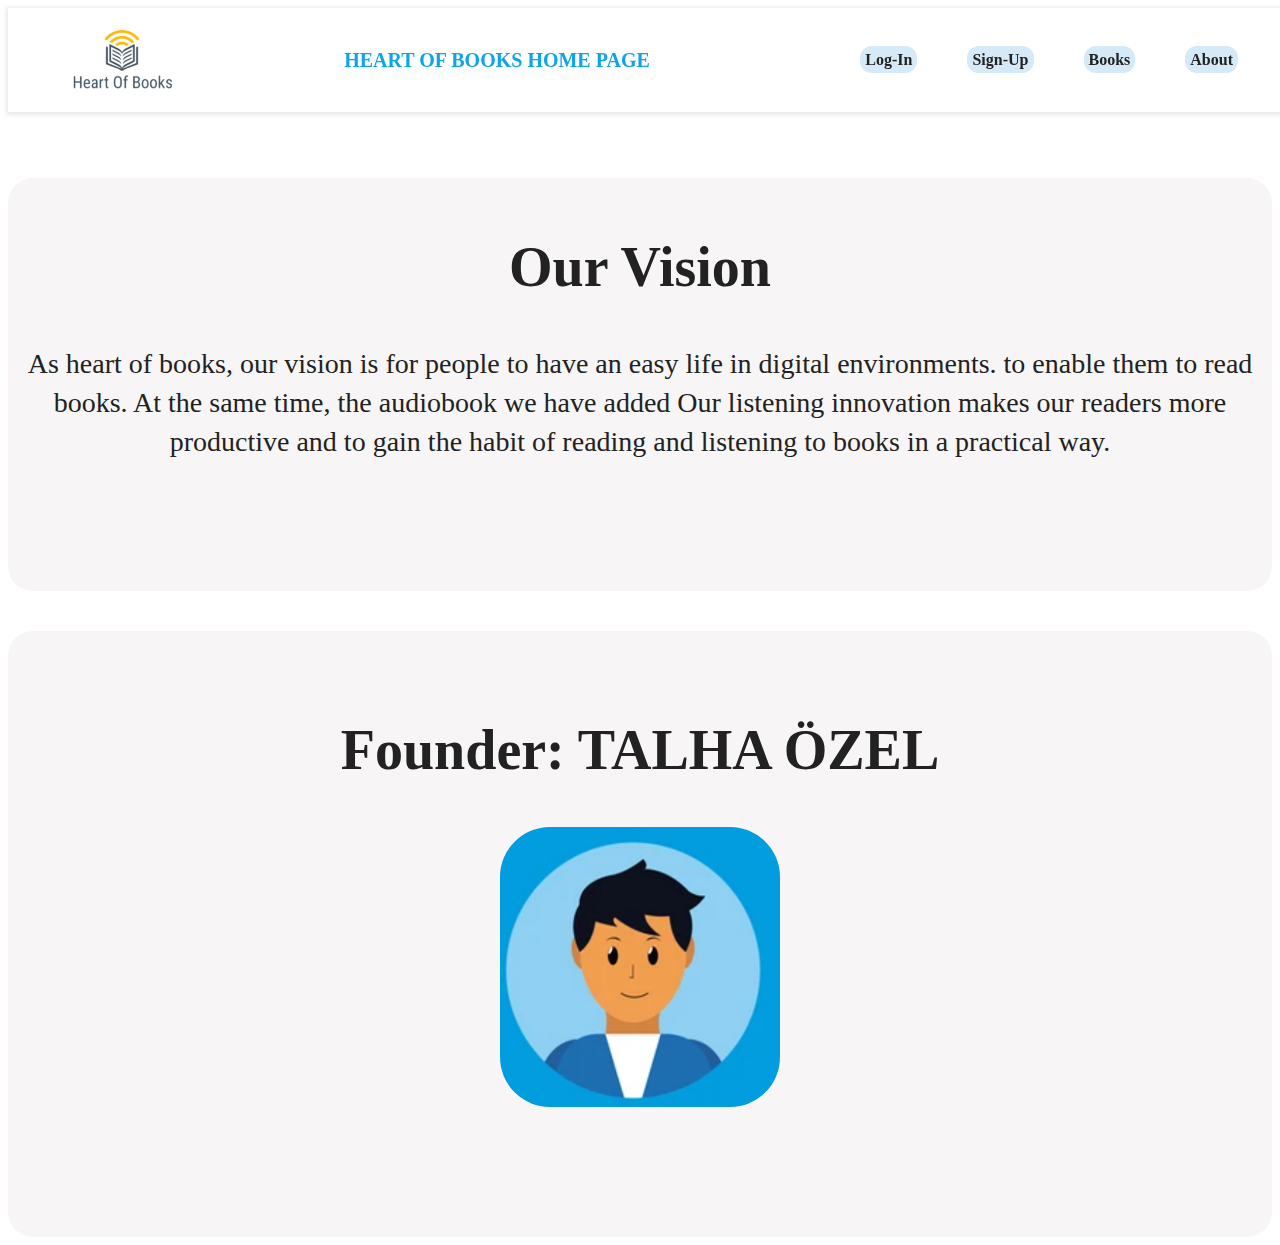
<file: Heart of books/about.html>
<!doctype html>
<html class="no-js" lang="">

<head>
  <meta charset="utf-8">
  <title></title>
  <meta name="description" content="">
  <meta name="viewport" content="width=device-width, initial-scale=1">

  <meta property="og:title" content="">
  <meta property="og:type" content="">
  <meta property="og:url" content="">
  <meta property="og:image" content="">

  <link rel="manifest" href="site.webmanifest">
  <link rel="apple-touch-icon" href="icon.png">
  <!-- Place favicon.ico in the root directory -->

  <!-- <link rel="stylesheet" href="css/normalize.css"> -->
  <link rel="stylesheet" href="css/main.min.css?v=0.6">
  <link rel="stylesheet" href="css/glider.min.css">

  <meta name="theme-color" content="#fafafa">
</head>

<body>

  <header>
    <div class="container">
      <nav class="navbar">      
        <div class="logo"> <a href="index.html"><img src="img/logo.PNG" alt="heart-of-books-logo"></a>
        </div>
        <a href="index.html"><span>HEART OF BOOKS HOME PAGE  </span></a>
          

        <div class="nav-items">
          <ul>
            <li><a href="login.html">Log-In</a></li>
            <li><a href="signup.html">Sign-Up</a></li>
            <li><a href="books.html">Books</a></li>
            <li><a href="about.html">About</a></li>

          </ul>


        </div>
      </nav>
    </div>
  </header>

  <main>

    <section class="about">

        <h1>Our Vision</h1>

        <span>As heart of books, our vision is for people to have an easy life in digital environments.
            to enable them to read books.
            At the same time, the audiobook we have added
            Our listening innovation makes our readers more productive and
            to gain the habit of reading and listening to books in a practical way.
        </span>


    </section>

    <section class="founder">

        <h1>Founder: TALHA ÖZEL</h1>

        <span><img src="img/pr.PNG">
        </span>


    </section>

    </main>

    </body>
</html>
</file>
<file: Heart of books/css/main.min.css>
*{box-sizing:border-box}a{text-decoration:none;transition:.3s all linear}html{box-sizing:border-box;color:#222;font-size:1em;line-height:1.4}.container{position:relative;width:100%;max-width:1468px;margin-left:auto;margin-right:auto;padding:0 25px}fieldset,hr{border:0;padding:0}/*! HTML5 Boilerplate v8.0.0 | MIT License | https://html5boilerplate.com/ */::-moz-selection{background:#b3d4fc;text-shadow:none}::selection{background:#b3d4fc;text-shadow:none}hr{display:block;height:1px;border-top:1px solid #ccc;margin:1em 0}audio,canvas,iframe,img,svg,video{vertical-align:middle}fieldset{margin:0}textarea{resize:vertical}header{overflow:hidden;display:flex;width:100%;position:fixed;background-color:#fff;z-index:999;box-shadow:0 1px 4px 2px rgba(214,214,214,.5)}header .container .navbar{width:100%;display:flex;align-items:center;justify-content:space-between;height:auto}header .container .navbar .logo{padding:0 .8rem;cursor:pointer}header .container .navbar .logo img{width:140px;height:auto}header .container .navbar span{color:#0ca4eb;font-weight:700;font-size:20px}header .container .navbar span:hover{background:#68dfdf}header .container .navbar .nav-items ul{display:flex;list-style-type:none}header .container .navbar .nav-items ul li{font-weight:700;padding:25px}header .container .navbar .nav-items ul li a{color:#222;background:#d5e9f7;border-radius:12px;padding:5px}header .container .navbar .nav-items ul li :hover{background:#a3cfee}main section,main section.login{background:linear-gradient(120deg,#2980b9,#8e44ad)}main{overflow:hidden}main section{width:100%;padding:130px 0}main section.p-slider{max-width:1468px;display:flex;flex-direction:column;justify-content:center;align-items:center;margin:50px auto;width:95%}main section.p-slider h3.book-slider-heading{font-size:28px;text-transform:uppercase;color:#313131;text-align:center;margin:0}main section.p-slider .slider-btns{display:flex;justify-content:flex-end;width:100%;margin:30px auto 10px;padding:0 10px}main section.p-slider .slider-btns button{position:static!important;transform:translate(0,0);background-color:#fff;width:80px;height:35px;display:flex;justify-content:center;align-items:center;margin-right:10px;border:1px solid grey;border-radius:4px}main section.p-slider .slider-btns button span{font-weight:700;padding:10px 15px 10px 10px;position:relative;text-decoration:none}main section.p-slider .slider-btns button ::after,main section.p-slider .slider-btns button ::before{border-right:2px solid;display:block;height:8px;margin-top:-6px;position:absolute;transform:rotate(135deg);right:10px;top:50%;width:0;content:" "}main section.p-slider .slider-btns button ::after{margin-top:-1px;transform:rotate(45deg)}main section.p-slider .slider-btns .glider-prev span{transform:rotate(-180deg)}main section.p-slider .book-box{display:flex;flex-direction:column;width:300px;padding:15px;border:1px solid #000;border-radius:10px;margin:0 20px}main section.p-slider .book-box .p-image-container{width:100%;height:100%;display:flex;overflow:hidden}main section.p-slider .book-box .p-image-container .p-img,main section.p-slider .book-box .p-image-container .p-img a{width:100%;height:300px;display:flex}main section.p-slider .book-box .p-image-container .p-img a a img,main section.p-slider .book-box .p-image-container .p-img a img{width:100%;height:100%;-o-object-position:center;object-position:center;-o-object-fit:contain;object-fit:contain;-webkit-animation:fade .6s;animation:fade .6s}main section.p-slider .book-box .p-image-container .p-img-back{display:none}main section.p-slider .book-box .p-image-container:hover .p-img-back{display:block}main section.p-slider .book-box .p-image-container:hover .p-img-front{display:none}@-webkit-keyframes fade{0%{opacity:0}100%{opacity:1}}main section.p-slider .book-box .p-box-text{margin-top:5px;width:100%}main section.p-slider .book-box .p-box-text .book-category{display:flex;justify-content:center;flex-wrap:wrap}main section.p-slider .book-box .p-box-text .book-category span{color:#042e5e;margin:10px 0 5px;font-size:22PX}main section.p-slider .book-box .p-box-text .book-title{color:#000;font-weight:600;text-decoration:none}main section.p-slider .book-box .p-box-text .book-title:hover{color:grey;opacity:.7;transition:all ease .3s}main section.p-slider .book-box .p-box-text .ranks{display:flex;justify-content:space-between;align-items:center;margin-top:8px}main section.p-slider .book-box .p-box-text .ranks .p-ranks{font-size:1.3rem;color:#189ce9;font-weight:700}main section.p-slider .book-box .p-box-text .ranks span{color:#00f;margin:0 5px;font-weight:600}main section.p-slider .book-box .p-box-text .ranks span:hover{color:#00f;text-decoration:underline}main section.p-slider .book-box .p-box-text .ranks .p-buy-btn{color:red;margin:0 5px;font-weight:600}main section.rank{max-width:1468px;display:flex;flex-direction:column;justify-content:center;align-items:center;margin:-150px auto 50px;width:95%}main section.rank h3.book-slider-heading{font-size:28px;text-transform:uppercase;color:#313131;text-align:center;margin:0}main section.rank .slider-btns{display:flex;justify-content:flex-end;width:100%;margin:30px auto 10px;padding:0 10px}main section.rank .slider-btns button{position:static!important;transform:translate(0,0);background-color:#fff;width:80px;height:35px;display:flex;justify-content:center;align-items:center;margin-right:10px;border:1px solid grey;border-radius:4px}main section.rank .slider-btns button span{font-weight:700;padding:10px 15px 10px 10px;position:relative;text-decoration:none}main section.rank .slider-btns button ::after,main section.rank .slider-btns button ::before{border-right:2px solid;display:block;height:8px;margin-top:-6px;position:absolute;transform:rotate(135deg);right:10px;top:50%;width:0;content:" "}main section.rank .slider-btns button ::after{margin-top:-1px;transform:rotate(45deg)}main section.rank .slider-btns .glider-next-2,main section.rank .slider-btns .glider-prev-2{cursor:pointer}main section.rank .slider-btns .glider-prev-2 span{transform:rotate(-180deg)}main section.rank .book-box{display:flex;flex-direction:column;width:300px;padding:15px;border:1px solid #000;border-radius:10px;margin:0 20px}main section.rank .book-box .p-image-container{width:100%;height:100%;display:flex;overflow:hidden}main section.rank .book-box .p-image-container .p-img,main section.rank .book-box .p-image-container .p-img a{width:100%;height:300px;display:flex}main section.rank .book-box .p-image-container .p-img a a img,main section.rank .book-box .p-image-container .p-img a img{width:100%;height:100%;-o-object-position:center;object-position:center;-o-object-fit:contain;object-fit:contain;-webkit-animation:fade .6s;animation:fade .6s}main section.rank .book-box .p-image-container .p-img-back{display:none}main section.rank .book-box .p-image-container:hover .p-img-back{display:block}main section.rank .book-box .p-image-container:hover .p-img-front{display:none}main section.rank .book-box .p-box-text{margin-top:5px;width:100%}main section.rank .book-box .p-box-text .book-category{display:flex;justify-content:center;flex-wrap:wrap;margin-top:10px}main section.rank .book-box .p-box-text .book-category span{color:#0c2cb8;margin:5px 0;font-size:22PX;font-weight:700}main section.rank .book-box .p-box-text .book-title{color:#000;font-weight:600;text-decoration:none}main section.rank .book-box .p-box-text .book-title:hover{color:grey;opacity:.7;transition:all ease .3s}main section.rank .book-box .p-box-text .ranks{display:flex;justify-content:space-between;align-items:center;margin-top:8px}main section.rank .book-box .p-box-text .ranks .p-ranks{font-size:1.3rem;color:#189ce9;font-weight:700}main section.rank .book-box .p-box-text .ranks span{color:#00f;margin:0 5px;font-weight:600}main section.rank .book-box .p-box-text .ranks span:hover{color:#00f;text-decoration:underline}main section.rank .book-box .p-box-text .ranks .p-buy-btn{color:red;margin:0 5px;font-weight:600}main section.login{width:100%;height:100%;margin-top:55px;display:flex;align-content:flex-end;flex-direction:column;justify-content:space-evenly;align-items:center;border-radius:10px}main section.login .login-operation{background-color:#fff;border-radius:15px;display:flex;flex-direction:column;align-items:center}main section.login .login-operation h1{text-align:center;padding:0 0 20px;border-bottom:1px solid silver}main section.login .login-operation form{padding:0 40px;box-sizing:border-box}main section.login .login-operation form .text_field{position:relative;border-bottom:2px solid #adadad;margin:30px 0}main section.login .login-operation form input{width:100%;padding:0 5px;height:40px;font-size:16px;background:0 0;outline:0;text-align:center;border:2px solid}main section.login .login-operation form .pass{margin-top:15px;text-align:center}main section.login .login-operation form .login-btn{margin-top:15px;margin-left:55px;width:50%;height:auto;text-align:center;background-color:#96c6e6;border:none;border-radius:10px;padding:20px;cursor:pointer}main section.login .login-operation form :hover{background-color:#5e7c92}main section.login .login-operation form .signup_link{margin-top:20px;margin-bottom:20px;font-size:28px;display:flex;flex-direction:column}main section.login .login-operation form .signup_link a{text-align:center;border:2px solid;border-radius:10px;padding:5px;margin-top:10px;background:#6a94e2}main section.login .login-operation form .signup_link :hover{background:#71a9d6}main section.signup{background:linear-gradient(120deg,#2980b9,#8e44ad);width:100%;height:100%;margin-top:55px;display:flex;align-content:flex-end;flex-direction:column;justify-content:space-evenly;align-items:center;border-radius:10px}main section.signup .login-operation{background-color:#fff;border-radius:15px;display:flex;flex-direction:column;align-items:center}main section.signup .login-operation h1{text-align:center;padding:0 0 20px;border-bottom:1px solid silver}main section.signup .login-operation h2{margin-top:0;text-align:center;padding:0 0 20px;border-bottom:1px solid silver}main section.signup .login-operation form{padding:0 40px;box-sizing:border-box}main section.signup .login-operation form .text_field{position:relative;border-bottom:2px solid #adadad;margin:30px 0}main section.signup .login-operation form input{width:100%;padding:0 5px;height:40px;font-size:16px;background:0 0;outline:0;text-align:center;border:2px solid}main section.signup .login-operation form .pass{margin-top:15px;text-align:center}main section.signup .login-operation form .login-btn{margin-top:15px;margin-left:55px;margin-bottom:15px;width:50%;height:auto;text-align:center;background-color:#96c6e6;border:none;border-radius:10px;padding:20px;cursor:pointer;font-size:22px}main section.signup .login-operation form :hover{background-color:#5e7c92}main section.historical{max-width:1468px;display:flex;flex-direction:column;justify-content:center;align-items:center;margin:50px auto;width:95%}main section.historical h3.book-slider-heading{font-size:28px;text-transform:uppercase;color:#313131;text-align:center;margin:0}main section.historical .slider-btns{display:flex;justify-content:flex-end;width:100%;margin:30px auto 10px;padding:0 10px}main section.comics .slider-btns button,main section.historical .slider-btns button{margin-right:10px;border:1px solid grey;position:static!important;background-color:#fff}main section.historical .slider-btns button{transform:translate(0,0);width:80px;height:35px;display:flex;justify-content:center;align-items:center;border-radius:4px}main section.historical .slider-btns button span{font-weight:700;padding:10px 15px 10px 10px;position:relative;text-decoration:none;font-size:28px}main section.historical .slider-btns .glider-next-2,main section.historical .slider-btns .glider-prev-2{cursor:pointer}main section.historical .slider-btns .glider-prev-2 span{transform:rotate(-180deg)}main section.historical .book-box{display:flex;flex-direction:column;width:300px;padding:15px;border:1px solid #000;border-radius:10px;margin:0 20px}main section.historical .book-box .p-image-container{width:100%;height:100%;display:flex;overflow:hidden}main section.historical .book-box .p-image-container .p-img,main section.historical .book-box .p-image-container .p-img a{width:100%;height:300px;display:flex}main section.historical .book-box .p-image-container .p-img a a img,main section.historical .book-box .p-image-container .p-img a img{width:100%;height:100%;-o-object-position:center;object-position:center;-o-object-fit:contain;object-fit:contain;-webkit-animation:fade .6s;animation:fade .6s}main section.historical .book-box .p-image-container .p-img-back{display:none}main section.historical .book-box .p-image-container:hover .p-img-back{display:block}main section.historical .book-box .p-image-container:hover .p-img-front{display:none}main section.historical .book-box .p-box-text{margin-top:5px;width:100%}main section.historical .book-box .p-box-text .book-category{display:flex;justify-content:center;flex-wrap:wrap}main section.historical .book-box .p-box-text .book-category span{color:#133255;font-size:24px;margin:-10px 0 5px;font-weight:700}main section.historical .book-box .p-box-text .book-title{color:#000;font-weight:600;text-decoration:none}main section.historical .book-box .p-box-text .book-title:hover{color:grey;opacity:.7;transition:all ease .3s}main section.historical .book-box .p-box-text .ranks{display:flex;justify-content:space-between;align-items:center;margin-top:8px}main section.historical .book-box .p-box-text .ranks .p-ranks{font-size:1.3rem;color:#9e2d2d;font-weight:700}main section.historical .book-box .p-box-text .ranks span{color:#00f;margin:0 5px;font-weight:600}main section.historical .book-box .p-box-text .ranks span:hover{color:#00f;text-decoration:underline}main section.historical .book-box .p-box-text .ranks .p-buy-btn{color:rgba(18,2,241,.932);margin:0 5px;font-weight:600}main section.comics{max-width:1468px;display:flex;flex-direction:column;justify-content:center;align-items:center;margin:50px auto;width:95%}main section.comics h3.book-slider-heading{font-size:28px;text-transform:uppercase;color:#313131;text-align:center;margin:0}main section.comics .slider-btns{display:flex;justify-content:flex-end;width:100%;margin:30px auto 10px;padding:0 10px}main section.comics .slider-btns button{transform:translate(0,0);width:80px;height:35px;display:flex;justify-content:center;align-items:center;border-radius:4px}main section.comics .slider-btns button span{font-weight:700;padding:10px 15px 10px 10px;position:relative;text-decoration:none;font-size:28px}main section.comics .slider-btns .glider-next-2,main section.comics .slider-btns .glider-prev-2{cursor:pointer}main section.comics .slider-btns .glider-prev-2 span{transform:rotate(-180deg)}main section.comics .book-box{display:flex;flex-direction:column;width:300px;padding:15px;border:1px solid #000;border-radius:10px;margin:0 20px}main section.comics .book-box .p-image-container{width:100%;height:100%;display:flex;overflow:hidden}main section.comics .book-box .p-image-container .p-img,main section.comics .book-box .p-image-container .p-img a{width:100%;height:300px;display:flex}main section.comics .book-box .p-image-container .p-img a a img,main section.comics .book-box .p-image-container .p-img a img{width:100%;height:100%;-o-object-position:center;object-position:center;-o-object-fit:contain;object-fit:contain;-webkit-animation:fade .6s;animation:fade .6s}main section.comics .book-box .p-image-container .p-img-back{display:none}main section.comics .book-box .p-image-container:hover .p-img-back{display:block}main section.comics .book-box .p-image-container:hover .p-img-front{display:none}main section.comics .book-box .p-box-text{margin-top:5px;width:100%}main section.comics .book-box .p-box-text .book-category{display:flex;justify-content:center;flex-wrap:wrap}main section.comics .book-box .p-box-text .book-category span{color:#133255;font-size:24px;margin:-10px 0 5px;font-weight:700}main section.comics .book-box .p-box-text .book-title{color:#000;font-weight:600;text-decoration:none}main section.comics .book-box .p-box-text .book-title:hover{color:grey;opacity:.7;transition:all ease .3s}main section.comics .book-box .p-box-text .ranks{display:flex;justify-content:space-between;align-items:center;margin-top:8px}main section.comics .book-box .p-box-text .ranks .p-ranks{font-size:1.3rem;color:#9e2d2d;font-weight:700}main section.comics .book-box .p-box-text .ranks span{color:#00f;margin:0 5px;font-weight:600}main section.comics .book-box .p-box-text .ranks span:hover{color:#00f;text-decoration:underline}main section.comics .book-box .p-box-text .ranks .p-buy-btn{color:rgba(18,2,241,.932);margin:0 5px;font-weight:600}main section.classics{max-width:1468px;display:flex;flex-direction:column;justify-content:center;align-items:center;margin:50px auto;width:95%}main section.classics h3.book-slider-heading{font-size:28px;text-transform:uppercase;color:#313131;text-align:center;margin:0}main section.classics .slider-btns{display:flex;justify-content:flex-end;width:100%;margin:30px auto 10px;padding:0 10px}main section.classics .slider-btns button{position:static!important;transform:translate(0,0);background-color:#fff;width:80px;height:35px;display:flex;justify-content:center;align-items:center;margin-right:10px;border:1px solid grey;border-radius:4px}main section.classics .slider-btns button span{font-weight:700;padding:10px 15px 10px 10px;position:relative;text-decoration:none;font-size:28px}main section.classics .slider-btns .glider-next-2,main section.classics .slider-btns .glider-prev-2{cursor:pointer}main section.classics .slider-btns .glider-prev-2 span{transform:rotate(-180deg)}main section.classics .book-box{display:flex;flex-direction:column;width:300px;padding:15px;border:1px solid #000;border-radius:10px;margin:0 20px}main section.classics .book-box .p-image-container{width:100%;height:100%;display:flex;overflow:hidden}main section.classics .book-box .p-image-container .p-img,main section.classics .book-box .p-image-container .p-img a{width:100%;height:300px;display:flex}main section.classics .book-box .p-image-container .p-img a a img,main section.classics .book-box .p-image-container .p-img a img{width:100%;height:100%;-o-object-position:center;object-position:center;-o-object-fit:contain;object-fit:contain;-webkit-animation:fade .6s;animation:fade .6s}main section.classics .book-box .p-image-container .p-img-back{display:none}main section.classics .book-box .p-image-container:hover .p-img-back{display:block}main section.classics .book-box .p-image-container:hover .p-img-front{display:none}@keyframes fade{0%{opacity:0}100%{opacity:1}}main section.classics .book-box .p-box-text{margin-top:5px;width:100%}main section.classics .book-box .p-box-text .book-category{display:flex;justify-content:center;flex-wrap:wrap}main section.classics .book-box .p-box-text .book-category span{color:#133255;font-size:24px;margin:-10px 0 5px;font-weight:700}main section.classics .book-box .p-box-text .book-title{color:#000;font-weight:600;text-decoration:none}main section.classics .book-box .p-box-text .book-title:hover{color:grey;opacity:.7;transition:all ease .3s}main section.classics .book-box .p-box-text .ranks{display:flex;justify-content:space-between;align-items:center;margin-top:8px}main section.classics .book-box .p-box-text .ranks .p-ranks{font-size:1.3rem;color:#9e2d2d;font-weight:700}main section.about,main section.founder{background:#f7f5f5;border-radius:25px;text-align:center;font-size:28px}main section.classics .book-box .p-box-text .ranks span{color:#00f;margin:0 5px;font-weight:600}main section.classics .book-box .p-box-text .ranks span:hover{color:#00f;text-decoration:underline}main section.classics .book-box .p-box-text .ranks .p-buy-btn{color:rgba(18,2,241,.932);margin:0 5px;font-weight:600}main section.about{margin-top:170px}main section.about h1{margin-top:-80px}main section.founder{margin-top:40px}main section.founder h1{margin-top:-50px}main section.founder img{width:280px;height:280px;border-radius:50px}
</file>
<file: Heart of books/css/glider.min.css>
.glider,.glider-contain{margin:0 auto;position:relative}.glider,.glider-track{transform:translateZ(0)}.glider-dot,.glider-next,.glider-prev{border:0;padding:0;user-select:none;outline:0}.glider-contain{width:100%}.glider{overflow-y:hidden;-webkit-overflow-scrolling:touch;-ms-overflow-style:none}.glider-track{width:100%;margin:0;padding:0;display:flex;z-index:1}.glider.draggable{user-select:none;cursor:-webkit-grab;cursor:grab}.glider.draggable .glider-slide img{user-select:none;pointer-events:none}.glider.drag{cursor:-webkit-grabbing;cursor:grabbing}.glider-slide{user-select:none;justify-content:center;align-content:center;width:100%;min-width:150px}.glider-slide img{max-width:100%}.glider::-webkit-scrollbar{opacity:0;height:0}.glider-next,.glider-prev{position:absolute;background:0 0;z-index:2;font-size:40px;text-decoration:none;left:-23px;top:30%;cursor:pointer;color:#666;opacity:1;line-height:1;transition:opacity .5s cubic-bezier(.17,.67,.83,.67),color .5s cubic-bezier(.17,.67,.83,.67)}.glider-next:focus,.glider-next:hover,.glider-prev:focus,.glider-prev:hover{color:#ccc}.glider-next{right:-23px;left:auto}.glider-next.disabled,.glider-prev.disabled{opacity:.25;color:#666;cursor:default}.glider-hide{opacity:0}.glider-dots{user-select:none;display:flex;flex-wrap:wrap;justify-content:center;margin:0 auto;padding:0}.glider-dot{display:block;cursor:pointer;color:#ccc;border-radius:999px;background:#ccc;width:12px;height:12px;margin:7px}.glider-dot:focus,.glider-dot:hover{background:#ddd}.glider-dot.active{background:#a89cc8}@media(max-width:36em){.glider::-webkit-scrollbar{opacity:1;-webkit-appearance:none;width:7px;height:3px}.glider::-webkit-scrollbar-thumb{opacity:1;border-radius:99px;background-color:rgba(156,156,156,.25);-webkit-box-shadow:0 0 1px rgba(255,255,255,.25);box-shadow:0 0 1px rgba(255,255,255,.25)}}
</file>
